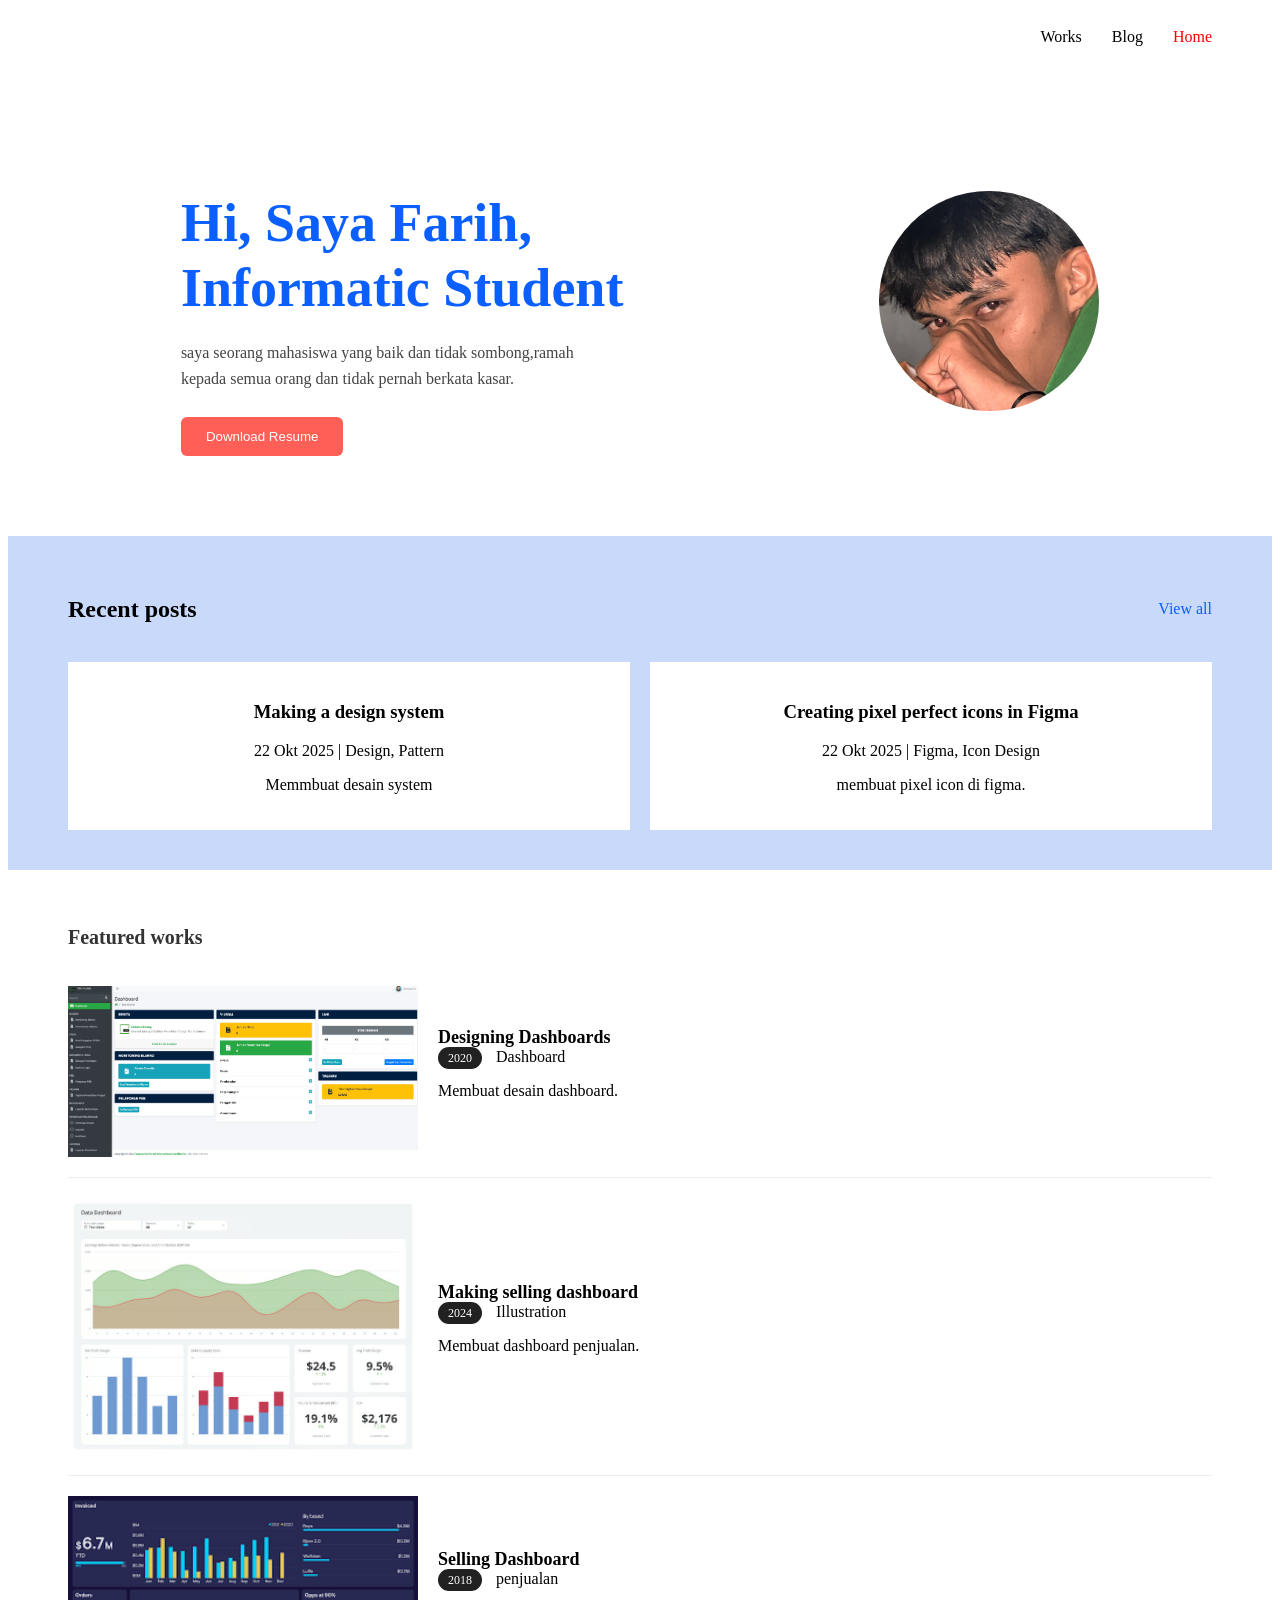
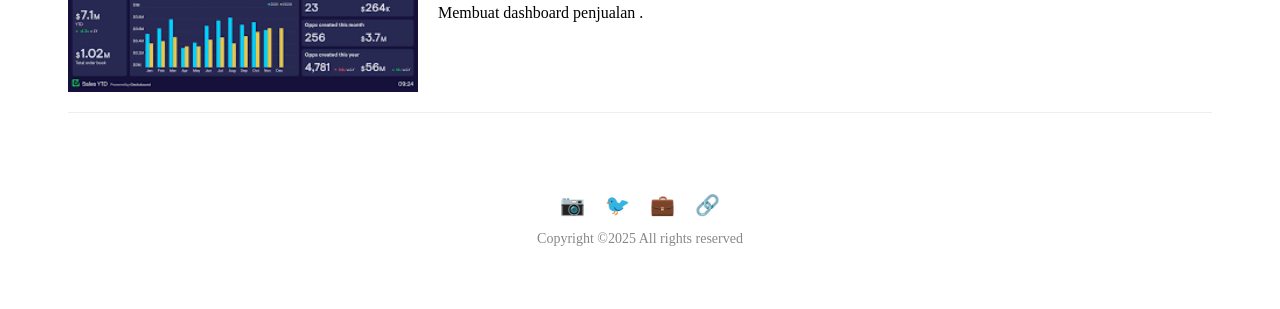
<file: index.html>
<!DOCTYPE html>
<html lang="en">
<head>
    <meta charset="UTF-8">
    <meta name="viewport" content="width=device-width, initial-scale=1.0">
    <title>Document</title>
    <link rel="stylesheet" href="style.css">
</head>
<body>
    <header>
        <a href="work.html">Works</a>
        <a href="blog.html">Blog</a>
        <a href="index.html" class="color">Home</a>
    </header>

<section class="hero">
  <div class="hero-text">
    <h1>Hi, Saya Farih,<br>Informatic Student</h1>
    <p>
      saya seorang mahasiswa yang baik dan tidak sombong,ramah kepada semua orang dan tidak pernah berkata kasar.
    </p>
    <button>Download Resume</button>
  </div>
  <img src="asset/pp.jpg" alt="Farih">
</section>


  <section class="recent">
    <div class="recent-title">
      <h2>Recent posts</h2>
      <a href="single-blog.html">View all</a> 
    </div>

    <div class="cards">
      <div class="card">
        <h3>Making a design system</h3>
        <p>22 Okt 2025 | Design, Pattern</p>
        <p>Memmbuat desain system</p>
      </div>
      <div class="card">
        <h3>Creating pixel perfect icons in Figma</h3>
        <p>22 Okt 2025 | Figma, Icon Design</p>
        <p>membuat pixel icon di figma.</p>
      </div>
    </div>
  </section>

  <section class="section works">
    <div class="section-title">
      <h2>Featured works</h2>
    </div>

    <div class="work">
      <img src="asset/dashboard.jpg" alt="Designing Dashboard">
      <div class="work-info">
        <h3>Designing Dashboards</h3>
        <span class="tag">2020</span> <span>Dashboard</span>
        <p>Membuat desain dashboard.</p>
      </div>
    </div>

    <div class="work">
      <img src="asset/data-dashboard.avif" alt="Vibrant Portraits">
      <div class="work-info">
        <h3>Making selling dashboard</h3>
        <span class="tag">2024</span> <span>Illustration</span>
        <p>Membuat dashboard penjualan.</p>
      </div>
    </div>

    <div class="work">
      <img src="asset/penjualan.jpg" alt="Malayalam Type">
      <div class="work-info">
        <h3>Selling Dashboard</h3>
        <span class="tag">2018</span> <span>penjualan</span>
        <p>Membuat dashboard penjualan .</p>
      </div>
    </div>
  </section>

  <footer class="footer">
    <div class="socials">
      <a href="#">📷</a>
      <a href="#">🐦</a>
      <a href="#">💼</a>
      <a href="#">🔗</a>
    </div>
    <p>Copyright ©2025 All rights reserved</p>
  </footer>
</body>
</html>
</file>
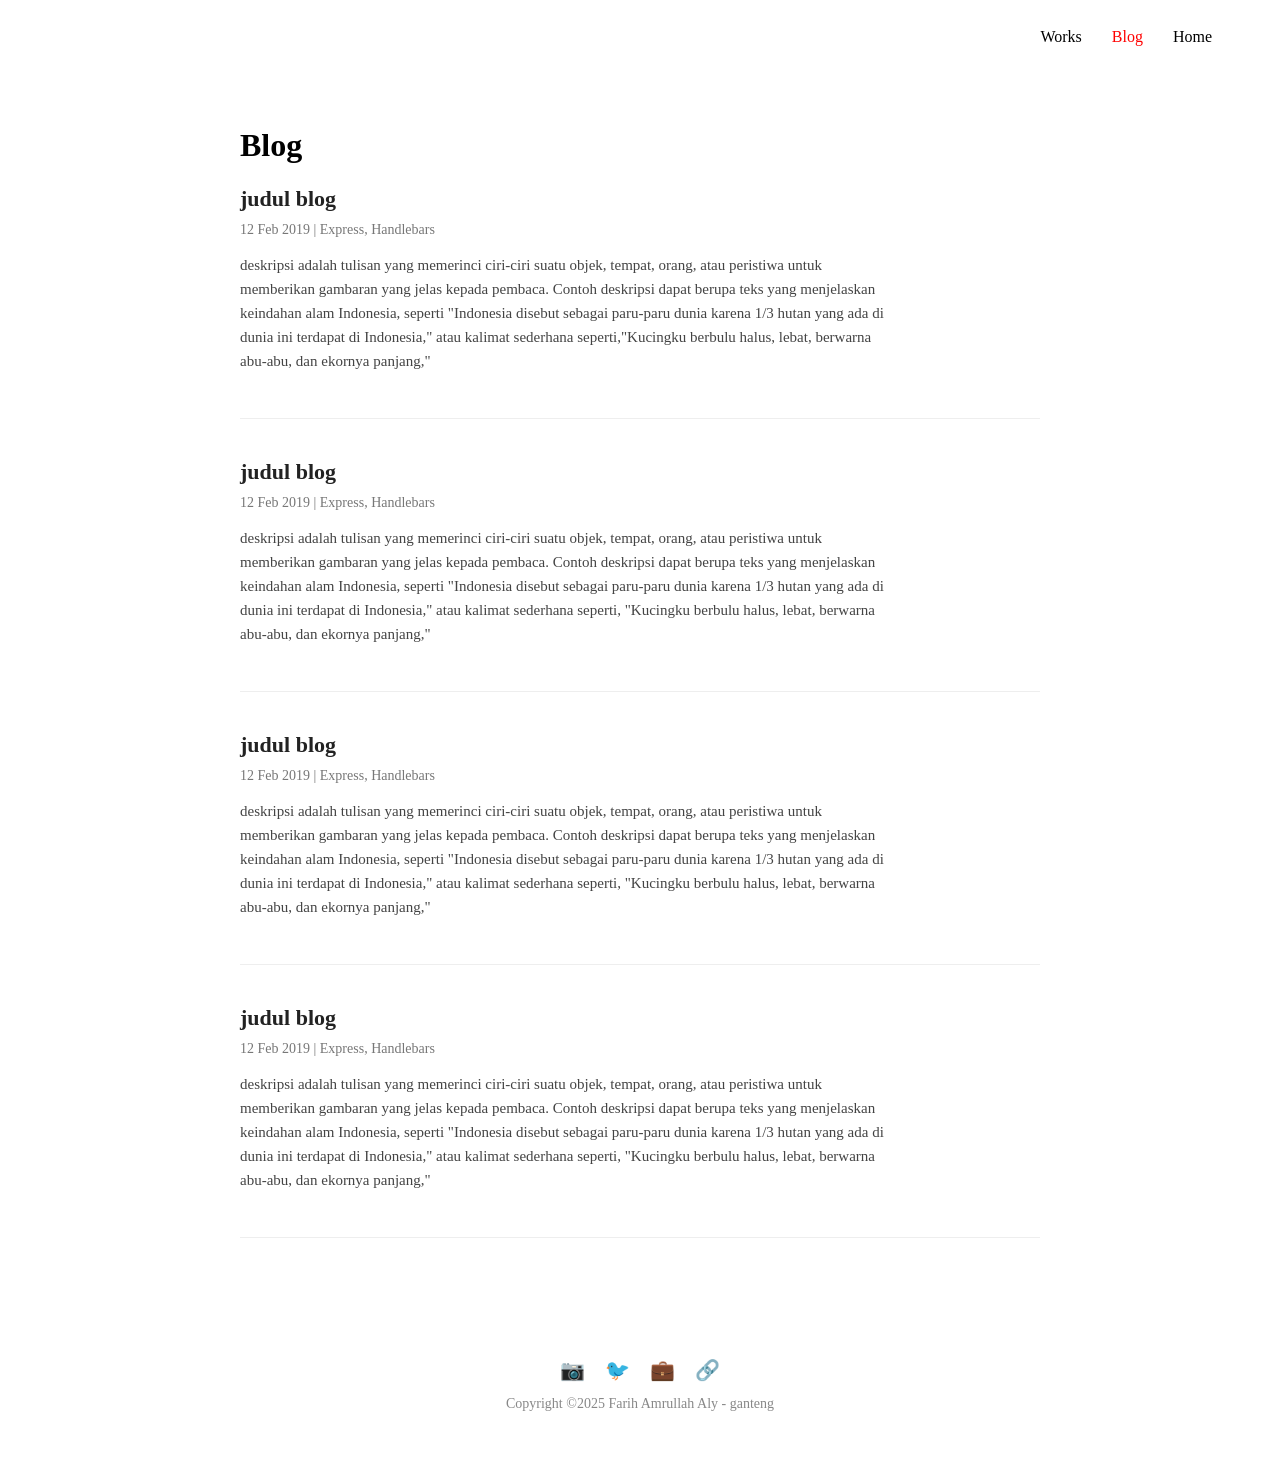
<file: blog.html>
<!DOCTYPE html>
<html lang="en">
<head>
    <meta charset="UTF-8">
    <meta name="viewport" content="width=device-width, initial-scale=1.0">
    <title>Document</title>
    <link rel="stylesheet" href="style.css">
</head>
<body>
    <header>
        <a href="work.html">Works</a>
        <a href="blog.html" class="color">Blog</a>
        <a href="index.html">Home</a>
    </header>

  <div class="container">
    <h1>Blog</h1>

    <div class="blog">
      <h2>judul blog</h2>
      <div class="meta">12 Feb 2019 | Express, Handlebars</div>
      <p> deskripsi adalah tulisan yang memerinci ciri-ciri suatu objek, tempat, orang,
         atau peristiwa untuk memberikan gambaran yang jelas kepada pembaca. Contoh deskripsi 
         dapat berupa teks yang menjelaskan keindahan alam Indonesia, seperti "Indonesia disebut
          sebagai paru-paru dunia karena 1/3 hutan yang ada di dunia ini terdapat di Indonesia," 
          atau kalimat sederhana seperti,"Kucingku berbulu halus, lebat, berwarna abu-abu, dan ekornya panjang," </p>
    </div>

    <div class="blog">
      <h2>judul blog</h2>
      <div class="meta">12 Feb 2019 | Express, Handlebars</div>
      <p> deskripsi adalah tulisan yang memerinci ciri-ciri suatu objek, tempat, orang, 
        atau peristiwa untuk memberikan gambaran yang jelas kepada pembaca. Contoh deskripsi 
        dapat berupa teks yang menjelaskan keindahan alam Indonesia, seperti "Indonesia disebut 
        sebagai paru-paru dunia karena 1/3 hutan yang ada di dunia ini terdapat di Indonesia," 
        atau kalimat sederhana seperti, "Kucingku berbulu halus, lebat, berwarna abu-abu, dan ekornya panjang," </p>
    </div>

    <div class="blog">
      <h2>judul blog</h2>
      <div class="meta">12 Feb 2019 | Express, Handlebars</div>
      <p> deskripsi adalah tulisan yang memerinci ciri-ciri suatu objek, tempat, orang,
         atau peristiwa untuk memberikan gambaran yang jelas kepada pembaca. Contoh deskripsi 
         dapat berupa teks yang menjelaskan keindahan alam Indonesia, seperti "Indonesia disebut 
         sebagai paru-paru dunia karena 1/3 hutan yang ada di dunia ini terdapat di Indonesia," 
         atau kalimat sederhana seperti, "Kucingku berbulu halus, lebat, berwarna abu-abu, dan ekornya panjang," </p>
    </div>

    <div class="blog">
      <h2>judul blog</h2>
        <div class="meta">12 Feb 2019 | Express, Handlebars</div>
        <p> deskripsi adalah tulisan yang memerinci ciri-ciri suatu objek, tempat, orang,
         atau peristiwa untuk memberikan gambaran yang jelas kepada pembaca. Contoh deskripsi
          dapat berupa teks yang menjelaskan keindahan alam Indonesia, seperti "Indonesia disebut 
          sebagai paru-paru dunia karena 1/3 hutan yang ada di dunia ini terdapat di Indonesia," 
          atau kalimat sederhana seperti, "Kucingku berbulu halus, lebat, berwarna abu-abu, dan ekornya panjang," </p>
        </div>
    </div>

    <footer class="footer">
        <div class="socials">
            <a href="#">📷</a>
            <a href="#">🐦</a>
            <a href="#">💼</a>
            <a href="#">🔗</a>
        </div>
        <p>Copyright ©2025 Farih Amrullah Aly - ganteng</p>
    </footer>
</body>
</html>
</file>
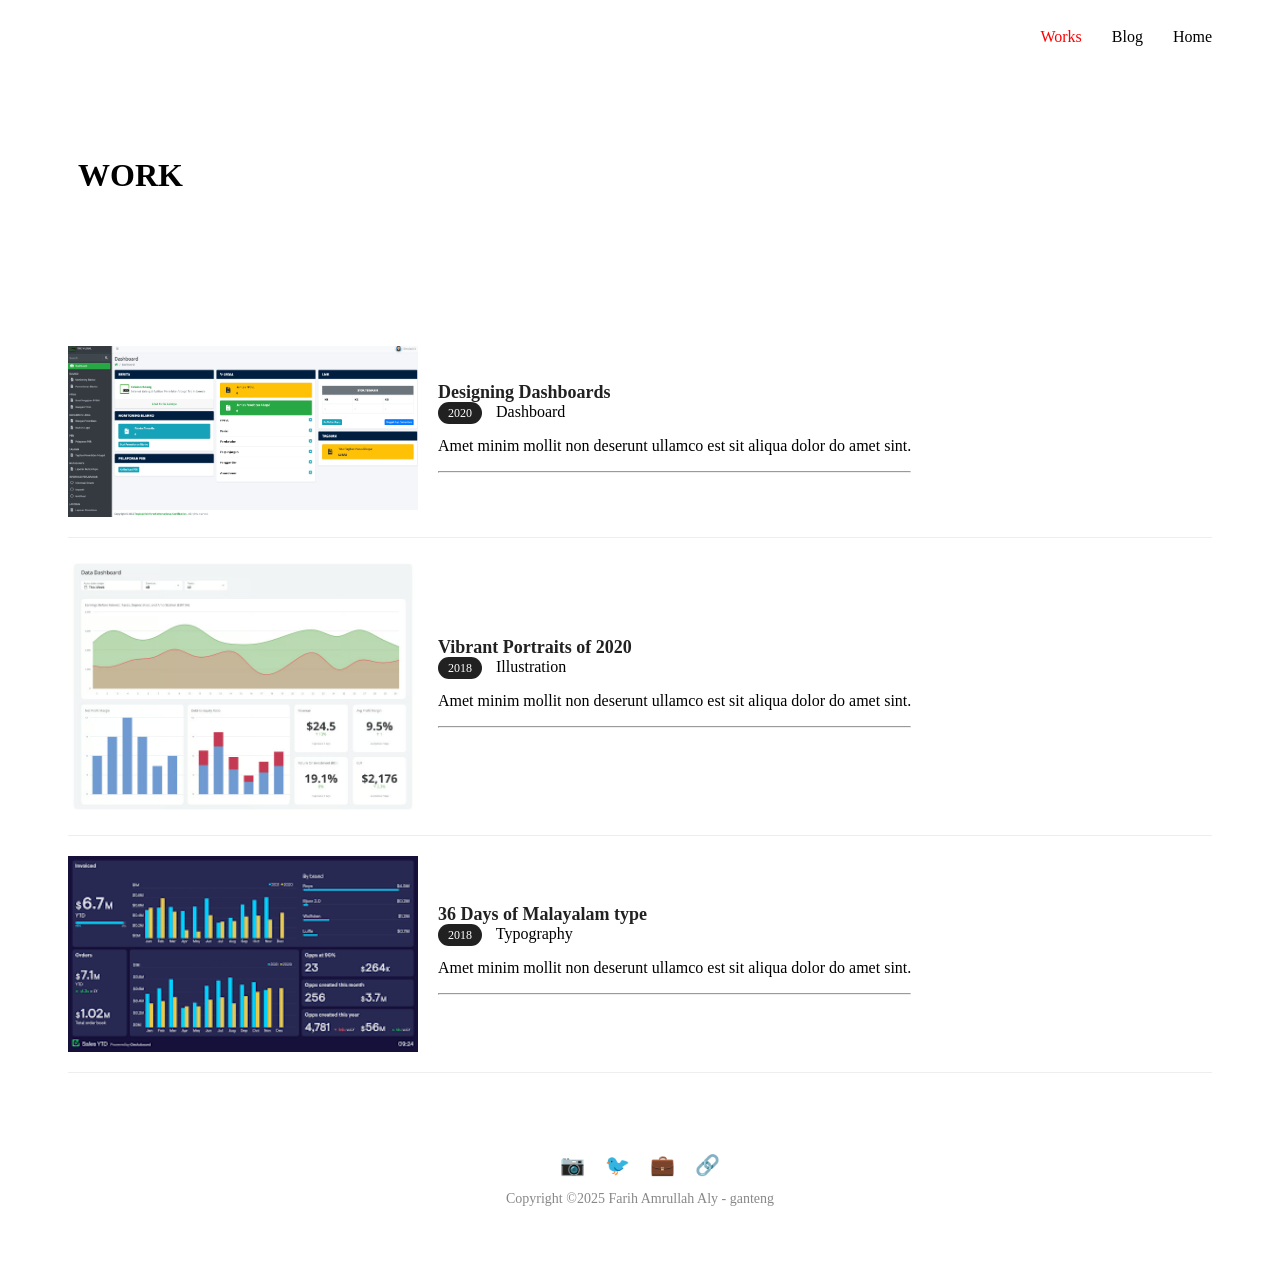
<file: work.html>
<!DOCTYPE html>
<html lang="en">
<head>
    <meta charset="UTF-8">
    <meta name="viewport" content="width=device-width, initial-scale=1.0">
    <title>Document</title>
    <link rel="stylesheet" href="style.css">
</head>
<body>
    <header>
        <a href="work.html" class="color">Works</a>
        <a href="blog.html">Blog</a>
        <a href="index.html">Home</a>
    </header>

    <h1 class="work2">WORK</h1>
    
    <section class="section works">
        <div class="work">
      <img src="asset/image-7.png" alt="Designing Dashboard">
      <div class="work-info">
        <a href="single-blog.html"><h3>Designing Dashboards</h3></a>
        <span class="tag">2020</span> <span>Dashboard</span>
        <p>Amet minim mollit non deserunt ullamco est sit aliqua dolor do amet sint.</p>
        <hr>
      </div>
    </div>

    <div class="work">
      <img src="asset/data-dashboard.avif" alt="Vibrant Portraits">
      <div class="work-info">
        <a href="single-blog.html"><h3>Vibrant Portraits of 2020</h3></a>
        <span class="tag">2018</span> <span>Illustration</span>
        <p>Amet minim mollit non deserunt ullamco est sit aliqua dolor do amet sint.</p>
        <hr>
      </div>
    </div>

    <div class="work">
      <img src="asset/penjualan.jpg" alt="Malayalam Type">
      <div class="work-info">
        <a href="single-blog.html"><h3>36 Days of Malayalam type</h3></a>
        <span class="tag">2018</span> <span>Typography</span>
        <p>Amet minim mollit non deserunt ullamco est sit aliqua dolor do amet sint.</p>
        <hr>
      </div>
    </div>
    </section>

<footer class="footer">
    <div class="socials">
        <a href="#">📷</a>
        <a href="#">🐦</a>
        <a href="#">💼</a>
        <a href="#">🔗</a>
    </div>
    <p>Copyright ©2025 Farih Amrullah Aly - ganteng</p>
</footer>
</body>
</html>
</file>
<file: style.css>
header {
          display: flex;
          justify-content: flex-end;
          gap: 30px;
          padding: 20px 60px;
          font-weight: 500;
        }

        header a {
          text-decoration: none;
          color: black;
        }


        .hero {
          display: flex;
          justify-content: space-around;
          align-items: center;
          padding: 80px 60px;
          flex-wrap: wrap;
          gap: 30px;
        }

        .hero-text {
          max-width: 500px;
        }

        .hero-text h1 {
          font-size: 54px; 
          font-weight: 700;
          color: #0b5fff;
          margin-bottom: 20px;
          line-height: 1.2;
        }

        .hero-text p {
          color: #444;
          font-size: 16px;
          line-height: 1.6;
          margin-bottom: 25px;
          max-width: 400px;
        }


        .hero-text button {
          background-color: #ff5f56;
          color: white;
          border: none;
          padding: 12px 25px;
          border-radius: 6px;
          cursor: pointer;
          font-weight: 500;
          transition: 0.3s;
        }

        .hero-text button:hover {
          background-color: #ff2e2e;
        }


        .hero img {
          width: 220px;
          height: 220px;
          border-radius: 50%;
          object-fit: cover;
          flex-shrink: 0;
        }


        @media (max-width: 768px) {
          .hero {
            flex-direction: column-reverse;
            text-align: center;
            padding: 60px 20px;
          }

          .hero-text h1 {
            font-size: 38px;
          }

          .hero img {
            width: 160px;
            height: 160px;
          }

          .hero-text p {
            max-width: 100%;
          }

            .hero-text {
                margin-bottom: 30px;
            }

            .works .work {
                flex-direction: column;
                text-align: center;
            }
        }

        .cards {
            display: grid;
            grid-template-columns: 
                repeat(auto-fit, minmax(220px,1fr));
            gap: 20px;
            margin-top: 20px;
        }

        .card {
            background-color: rgb(255, 255, 255);
            color: rgb(0, 0, 0);
            padding: 20px;
            text-align: center;
        }

        .recent {
            padding: 40px 60px;
            background-color: #c8d9f9;
        }

        .recent-title {
            display: flex;
            justify-content: space-between;
            align-items: center;
            margin-bottom: 20px;
        }

        .recent-title a {
            color: #0b5fff;
            font-size: 16px;
            text-decoration: none;
        }

        .section {
          padding: 40px 60px;
        }

        .section-title h2 {
          font-size: 20px;
          color: #333;
        }

        .works .work {
            display: flex;
            gap: 20px;
            align-items: center;
            border-bottom: 1px solid #eee;
            padding: 20px 0;
        }

        .works img {
            width: 350px;
            object-fit: cover;
        }

        .work-info h3 {
            margin: 0;
            font-size: 18px;
        }

        .work-info .tag {
            background-color: #212121;
            color: white;
            font-size: 12px;
            border-radius: 20px;
            padding: 4px 10px;
            margin-right: 10px;
        }

        .work-info a {
            color: #212121;
            text-decoration: none;
        }

        .footer {
            text-align: center;
            padding: 40px 0;
            background-color: #fff;
            color: #888;
            font-size: 14px;
        }

        .socials {
            display: flex;
            justify-content: center;
            gap: 20px;
            margin-bottom: 10px;
        }

        .socials a {
            color: #333;
            text-decoration: none;
            font-size: 20px;
        }

        .color {
            color: red;
        }

        .work2 {
            padding: 70px;
        }

        .bulet {
            background-color: #fc2e2e;
            color: white;
            font-size: 12px;
            border-radius: 20px;
            padding: 4px 10px;
            margin-right: 10px;
        }

        .container {
            max-width: 800px;
            margin: 0 auto;
            padding: 40px 20px;
        }

        
        .blog {
            margin-bottom: 40px;
            padding-bottom: 30px;
            border-bottom: 1px solid #eee;
        }

        .blog h2 {
            font-size: 22px;
            margin: 0 0 10px;
            color: #222;
        }

        .blog .meta {
            font-size: 14px;
            color: #777;
            margin-bottom: 10px;
        }

        .blog p {
            font-size: 15px;
            color: #444;
            line-height: 1.6;
            max-width: 650px;
        }
</file>
